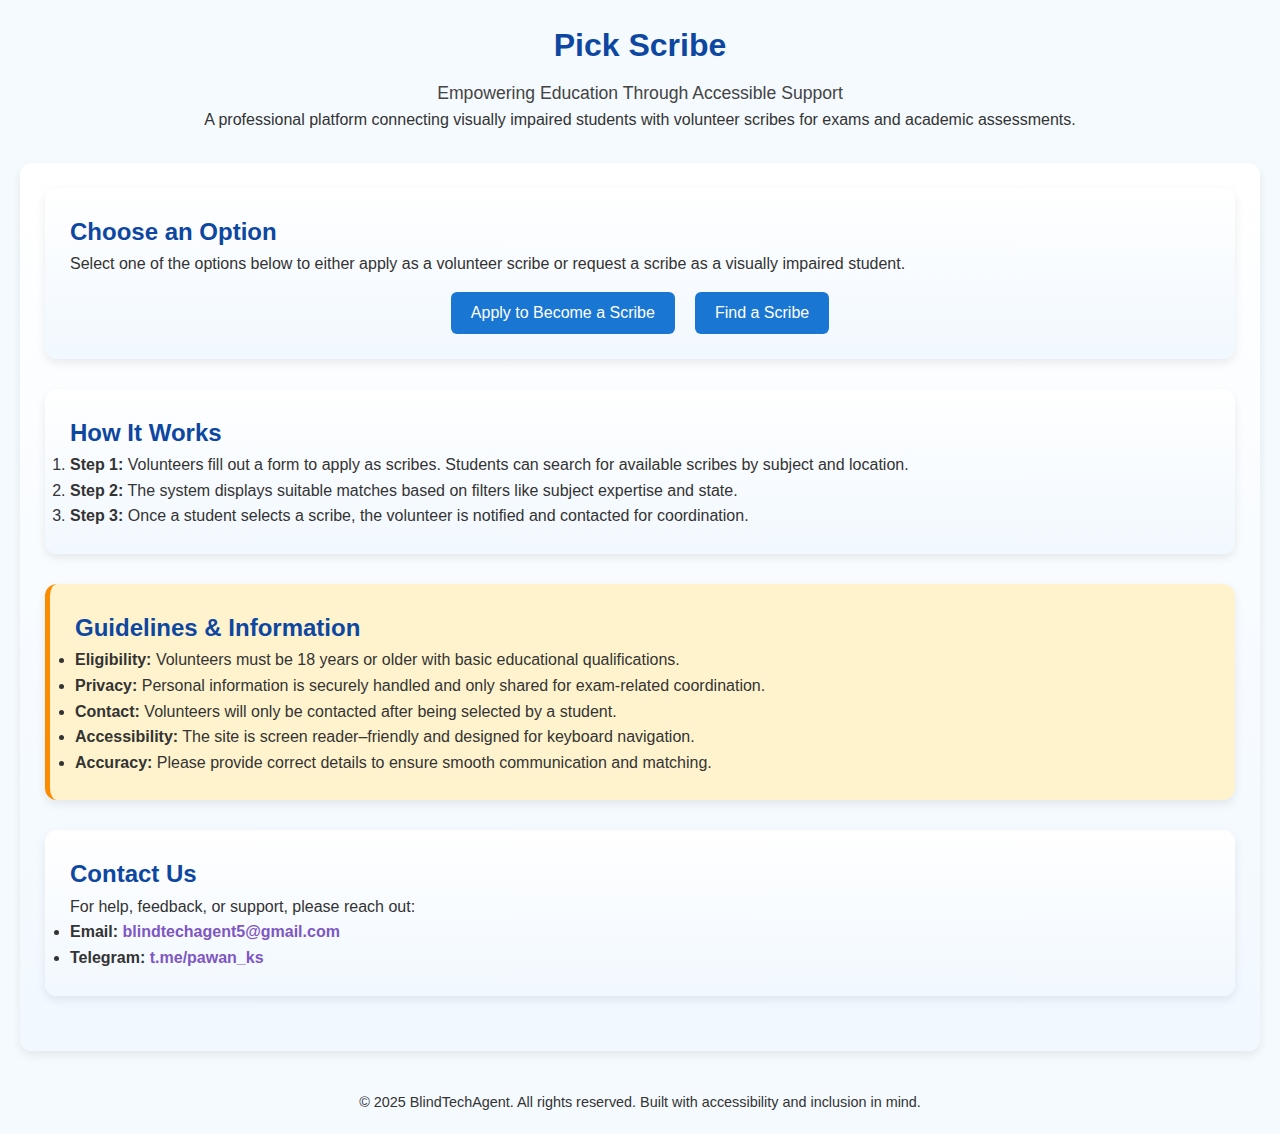
<file: index.html>
<!DOCTYPE html>
<html lang="en">
<head>
  <meta charset="UTF-8" />
  <meta name="viewport" content="width=device-width, initial-scale=1.0"/>
  <title>Pick Scribe - Home</title>
  <link rel="stylesheet" href="global_styles.css" />
</head>
<body>
  <header role="banner">
    <h1 tabindex="0">Pick Scribe</h1>
    <p class="tagline" tabindex="0">Empowering Education Through Accessible Support</p>
    <p tabindex="0">
      A professional platform connecting visually impaired students with volunteer scribes for exams and academic assessments.
    </p>
  </header>

  <main role="main">
    <section class="actions" aria-labelledby="choose-action">
      <h2 id="choose-action" tabindex="0">Choose an Option</h2>
      <p tabindex="0">
        Select one of the options below to either apply as a volunteer scribe or request a scribe as a visually impaired student.
      </p>
      <div class="buttons" role="group" aria-label="Action buttons">
        <button onclick="navigateTo('application_form.html')" aria-label="Apply to become a scribe">Apply to Become a Scribe</button>
        <button onclick="navigateTo('find_scribe.html')" aria-label="Find a scribe">Find a Scribe</button>
      </div>
    </section>

    <section class="how-it-works" aria-labelledby="how-it-works-title">
      <h2 id="how-it-works-title" tabindex="0">How It Works</h2>
      <ol>
        <li tabindex="0"><strong>Step 1:</strong> Volunteers fill out a form to apply as scribes. Students can search for available scribes by subject and location.</li>
        <li tabindex="0"><strong>Step 2:</strong> The system displays suitable matches based on filters like subject expertise and state.</li>
        <li tabindex="0"><strong>Step 3:</strong> Once a student selects a scribe, the volunteer is notified and contacted for coordination.</li>
      </ol>
    </section>

    <section class="guidelines" aria-labelledby="guidelines-title">
      <h2 id="guidelines-title" tabindex="0">Guidelines & Information</h2>
      <ul>
        <li tabindex="0"><strong>Eligibility:</strong> Volunteers must be 18 years or older with basic educational qualifications.</li>
        <li tabindex="0"><strong>Privacy:</strong> Personal information is securely handled and only shared for exam-related coordination.</li>
        <li tabindex="0"><strong>Contact:</strong> Volunteers will only be contacted after being selected by a student.</li>
        <li tabindex="0"><strong>Accessibility:</strong> The site is screen reader–friendly and designed for keyboard navigation.</li>
        <li tabindex="0"><strong>Accuracy:</strong> Please provide correct details to ensure smooth communication and matching.</li>
      </ul>
    </section>

    <section class="contact" aria-labelledby="contact-title">
      <h2 id="contact-title" tabindex="0">Contact Us</h2>
      <p tabindex="0">For help, feedback, or support, please reach out:</p>
      <ul>
        <li tabindex="0"><strong>Email:</strong> <a href="mailto:blindtechagent5@gmail.com">blindtechagent5@gmail.com</a></li>
        <li tabindex="0"><strong>Telegram:</strong> <a href="https://t.me/pawan_ks" target="_blank" rel="noopener">t.me/pawan_ks</a></li>
      </ul>
    </section>
  </main>

  <footer role="contentinfo">
    <p>&copy; 2025 BlindTechAgent. All rights reserved. Built with accessibility and inclusion in mind.</p>
  </footer>

  <script>
    function navigateTo(page) {
      window.location.href = page;
    }
  </script>
</body>
</html>
</file>
<file: global_styles.css>
/* Global Reset & Font */
* {
  margin: 0;
  padding: 0;
  box-sizing: border-box;
}

body {
  font-family: 'Segoe UI', sans-serif;
  line-height: 1.6;
  background-color: #f4fafe;
  color: #222;
  padding: 20px;
}

/* Headers & Text */
h1, h2 {
  color: #0d47a1;
}
p, li, label {
  color: #333;
}

/* Links */
a {
  color: #1976d2;
  text-decoration: none;
}
a:hover {
  text-decoration: underline;
}

/* Header */
header {
  text-align: center;
  margin-bottom: 30px;
}
.tagline {
  font-size: 1.1rem;
  color: #444;
  margin-top: 8px;
}

/* Section Styling */
section, main {
  background: linear-gradient(to bottom, #ffffff, #f1f8ff);
  padding: 25px;
  border-radius: 12px;
  box-shadow: 0 4px 10px rgba(0, 0, 0, 0.08);
  margin-bottom: 30px;
}

/* Buttons */
button {
  padding: 12px 20px;
  font-size: 1rem;
  cursor: pointer;
  border: none;
  border-radius: 6px;
  background-color: #1976d2;
  color: white;
  transition: background-color 0.3s ease;
}
button:hover,
button:focus {
  background-color: #0d47a1;
  outline: none;
}

/* Action Buttons Container */
.buttons {
  display: flex;
  justify-content: center;
  gap: 20px;
  margin-top: 15px;
}

/* Forms */
form {
  display: flex;
  flex-direction: column;
  gap: 18px;
}
label {
  font-weight: 600;
}
input, select, textarea {
  padding: 12px;
  font-size: 1rem;
  border: 1px solid #ccc;
  border-radius: 6px;
  width: 100%;
  transition: border 0.2s;
}
input:focus, select:focus, textarea:focus {
  border-color: #2e7d32;
  outline: none;
}

/* Info Box */
.info-text {
  background-color: #e3f2fd;
  padding: 15px;
  font-size: 0.95rem;
  color: #555;
  border-left: 5px solid #1976d2;
  border-radius: 4px;
}

/* Guidelines Section */
.guidelines {
  background: #fff3cd;
  border-left: 5px solid #fb8c00;
}

/* Contact Section */
.contact a {
  color: #7e57c2;
  font-weight: bold;
}

/* Footer */
footer {
  text-align: center;
  margin-top: 40px;
  font-size: 0.9rem;
  color: #777;
}

/* Responsive */
@media (max-width: 600px) {
  .buttons {
    flex-direction: column;
    align-items: center;
  }
  body {
    padding: 10px;
  }
  main {
    padding: 20px;
  }
}
</file>
